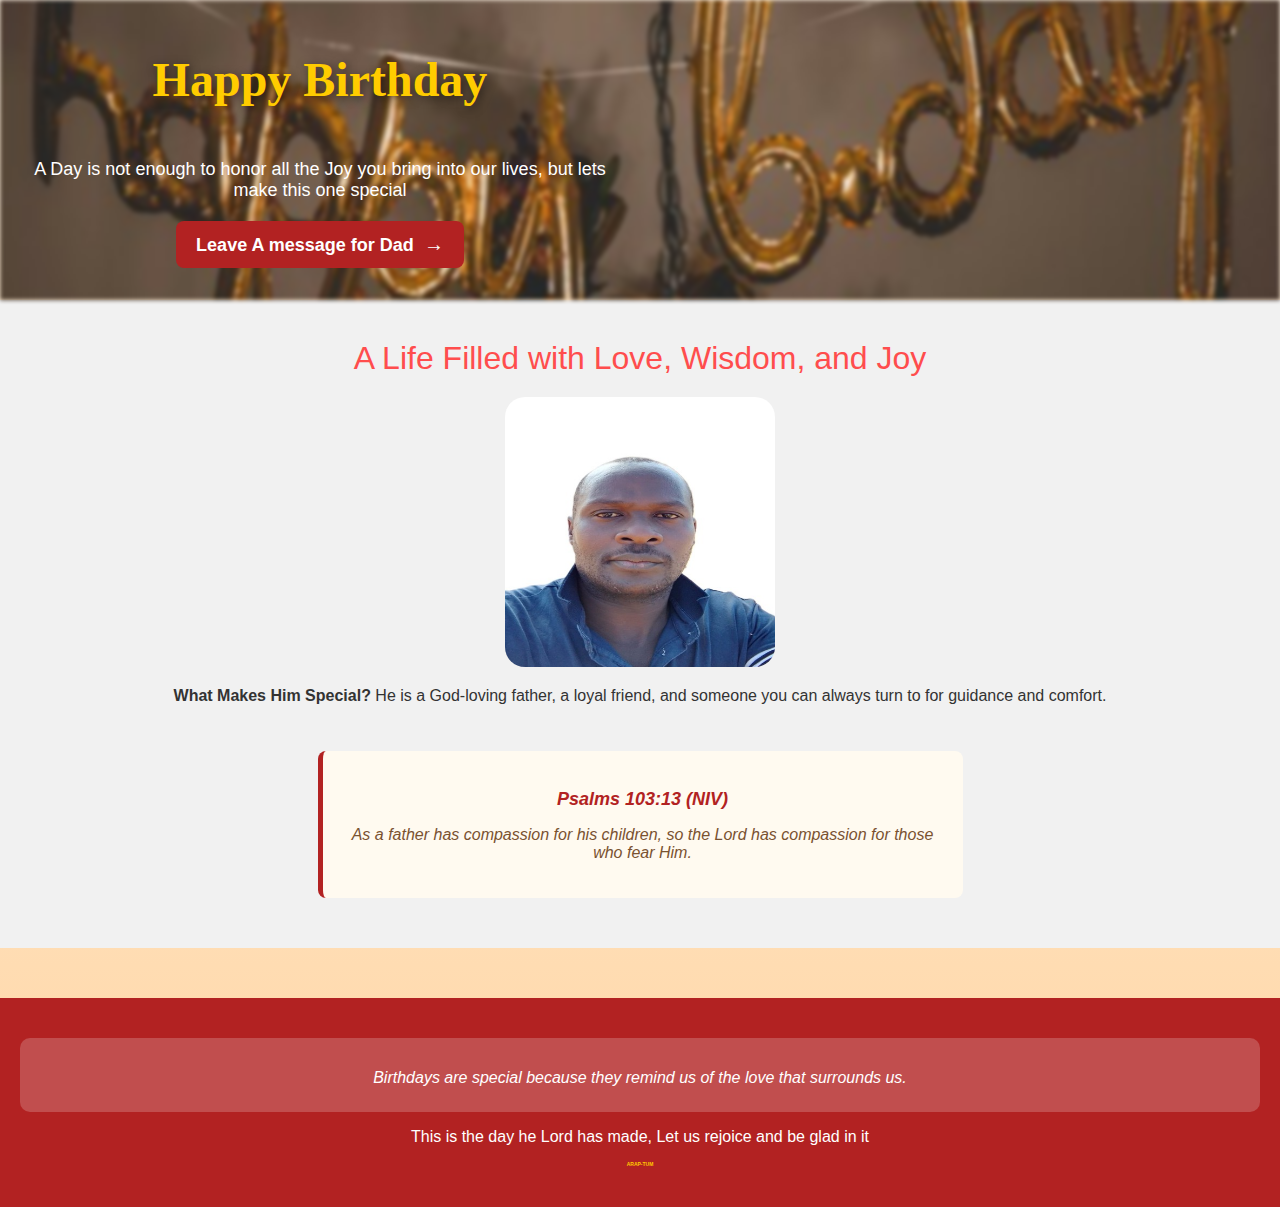
<file: index.html>
<!DOCTYPE html>
<html lang="en">
<head>
    <meta charset="UTF-8">
    <meta name="viewport" content="width=device-width, initial-scale=1.0">
    <title>Birthday Wish</title> 
    <link rel="icon" href="img/logo.jpg" type="image/png">


    <!-- <link rel="stylesheet" href="styles.css"> -->
     <link rel="stylesheet" href="styles/ultimate.css">
     <link rel="stylesheet" href="styles/footer.css">
</head>
<body>

    <div class="bg-img"></div>
    <div class="hero-section">
        <h1 class="h1-hero"> Happy Birthday</h1>
        <p>A Day is not enough to honor all the Joy you bring into our lives, but lets make this one special </p>

        <div><button class="scrolling-button"><a href="message-form.html"> Leave A message for Dad</a> <span class="arrows">  → </span></button></div>
   </div>
 
   <div class="about-him-section">
    <div class="h2-text">A Life Filled with Love, Wisdom, and Joy</div>

    <!-- A solo portrait/Family moment or an image that captures personality -->
    <div>
        <img src="img/Dads Image.jpg" alt="Father and child" class="about-him-section-img">
    </div>

    <div class="short-bio">
        <!-- <p><strong>Who is He?</strong>  
            With a heart of gold, Dad has spent his life spreading kindness, wisdom, and unwavering love to everyone around him.</p> -->
        
        <p><strong>What Makes Him Special?</strong>  
            He is a God-loving father, a loyal friend, and someone you can always turn to for guidance and comfort.</p>
        
        <!-- <p><strong>What Makes Him Unique?</strong>  
            He always seems to have the answer to everything, offering wisdom in moments of uncertainty. </p> -->
    </div>

    <div class="bible-verse">
        <h3>Psalms 103:13 (NIV)</h3>
        <p>As a father has compassion for his children, so the Lord has compassion for those who fear Him.</p>
    </div>
</div>


    </div>
    
    <div class="footer">
        <!-- <div > <p>Your WIshes have made this birthday even more special. Thank you for shairing your love!</p></div> -->

        <div class="footer-bible-verse"> 
            <p>Birthdays are special because they remind us of the love that surrounds us.</p>

        </div> 

        <div><p>This is the day he Lord has made, Let us rejoice and be glad in it</p></div>

        <div class="tredMark">ARAP-TUM</div>
    </div>
    
</body>
</html>
</file>
<file: styles/ultimate.css>
/* Global Styles */
body {
    font-family: 'Poppins', sans-serif; /* Clean and elegant font */
    margin: 0;
    padding: 0;
    background: linear-gradient(to bottom, #fff4e6, #ffd6a5); /* Soft warm gradient */
    color: #5a3e2b; /* Deep brown for readability */
    text-align: center;
}
/* Background Image */


.bg-img {
    position: relative;
    width: 100%;
    height: 300px;
    background-image:url(../img/happybirthday.jpg);
    filter: blur(2px);
    -webkit-filter: blur(2px);
    background-position: center;
    background-repeat: no-repeat;
    background-size: cover;
}

/* Hero Section */
.hero-section {
    position: absolute;
    top: 0;
    display: flex;
    flex-direction: column;


    padding:  20px;
    color: white;
    text-align: center;
}

.h1-hero {
    font-size: 3rem;
    font-family: 'Dancing Script', cursive;
    color: #ffcc00; /* Gold for a warm celebratory feel */
    text-shadow: 2px 2px 10px rgba(0, 0, 0, 0.5);
}

.hero-section p {
    font-size: 18px;
    max-width: 600px;
    margin: 20px auto;
    color: #fff;
}
/* Call-to-Action Button */
.scrolling-button {
    background: #b22222;
    color: white;
    padding: 12px 20px;
    border: none;
    border-radius: 8px;
    font-size: 18px;
    cursor: pointer;
    transition: background 0.3s ease-in-out, transform 0.2s;
}

.scrolling-button:hover {
    background: #8b1a1a;
    transform: scale(1.05);
}

.scrolling-button a {
    text-decoration: none;
    color: white;
    font-weight: bold;
}

.arrows {
    font-size: 20px;
    margin-left: 5px;
}

.about-him-section {
    padding: 20px;
    display: flex;
    background-color: #f1f1f1;
    flex-direction: column;
    align-items: center;

}

.h2-text {    
    padding: 20px;
    align-items: center;
    color: #ff4d4d; 
    font-weight: 500;
    font-size: 2rem;
}

.about-him-section-img {
    width: 270px;
    border-radius: 20px;
}

.short-bio p{
    color: #333;
}


/* Bible Verse */
.bible-verse {
    background: #fffaf0;
    padding: 20px;
    border-left: 5px solid #b22222;
    font-style: italic;
    border-radius: 8px;
    max-width: 600px;
    margin: 30px auto;
}

.bible-verse h3 {
    font-size: 18px;
    font-weight: bold;
    color: #b22222;
    margin-bottom: 5px;
}

.bible-verse p {
    font-size: 16px;
    color: #7a5230;
}

@media (max-width: 768px) {
    .h1-hero {
        font-size: 2.5rem;
    }

    .hero-section p {
        font-size: 16px;
    }

    .about-him-section {
        
        padding: 10px;
    }

    .scrolling-button {
        font-size: 16px;
        padding: 10px;
    }
}
</file>
<file: styles/footer.css>
/* Footer */
.footer {
    background: #b22222;
    color: white;
    padding: 40px 20px;
    text-align: center;
    margin-top: 50px;
}

.footer p {
    font-size: 16px;
    margin-bottom: 10px;
}

.footer-bible-verse {
    background: rgba(255, 255, 255, 0.2);
    padding: 15px;
    border-radius: 10px;
    font-style: italic;
}

.footer-bible-verse strong {
    font-size: 18px;
}

.tredMark {
    font-size: 5px;
    font-weight: bold;
    margin-top: 15px;
    color: #ffcc00;
}
</file>
